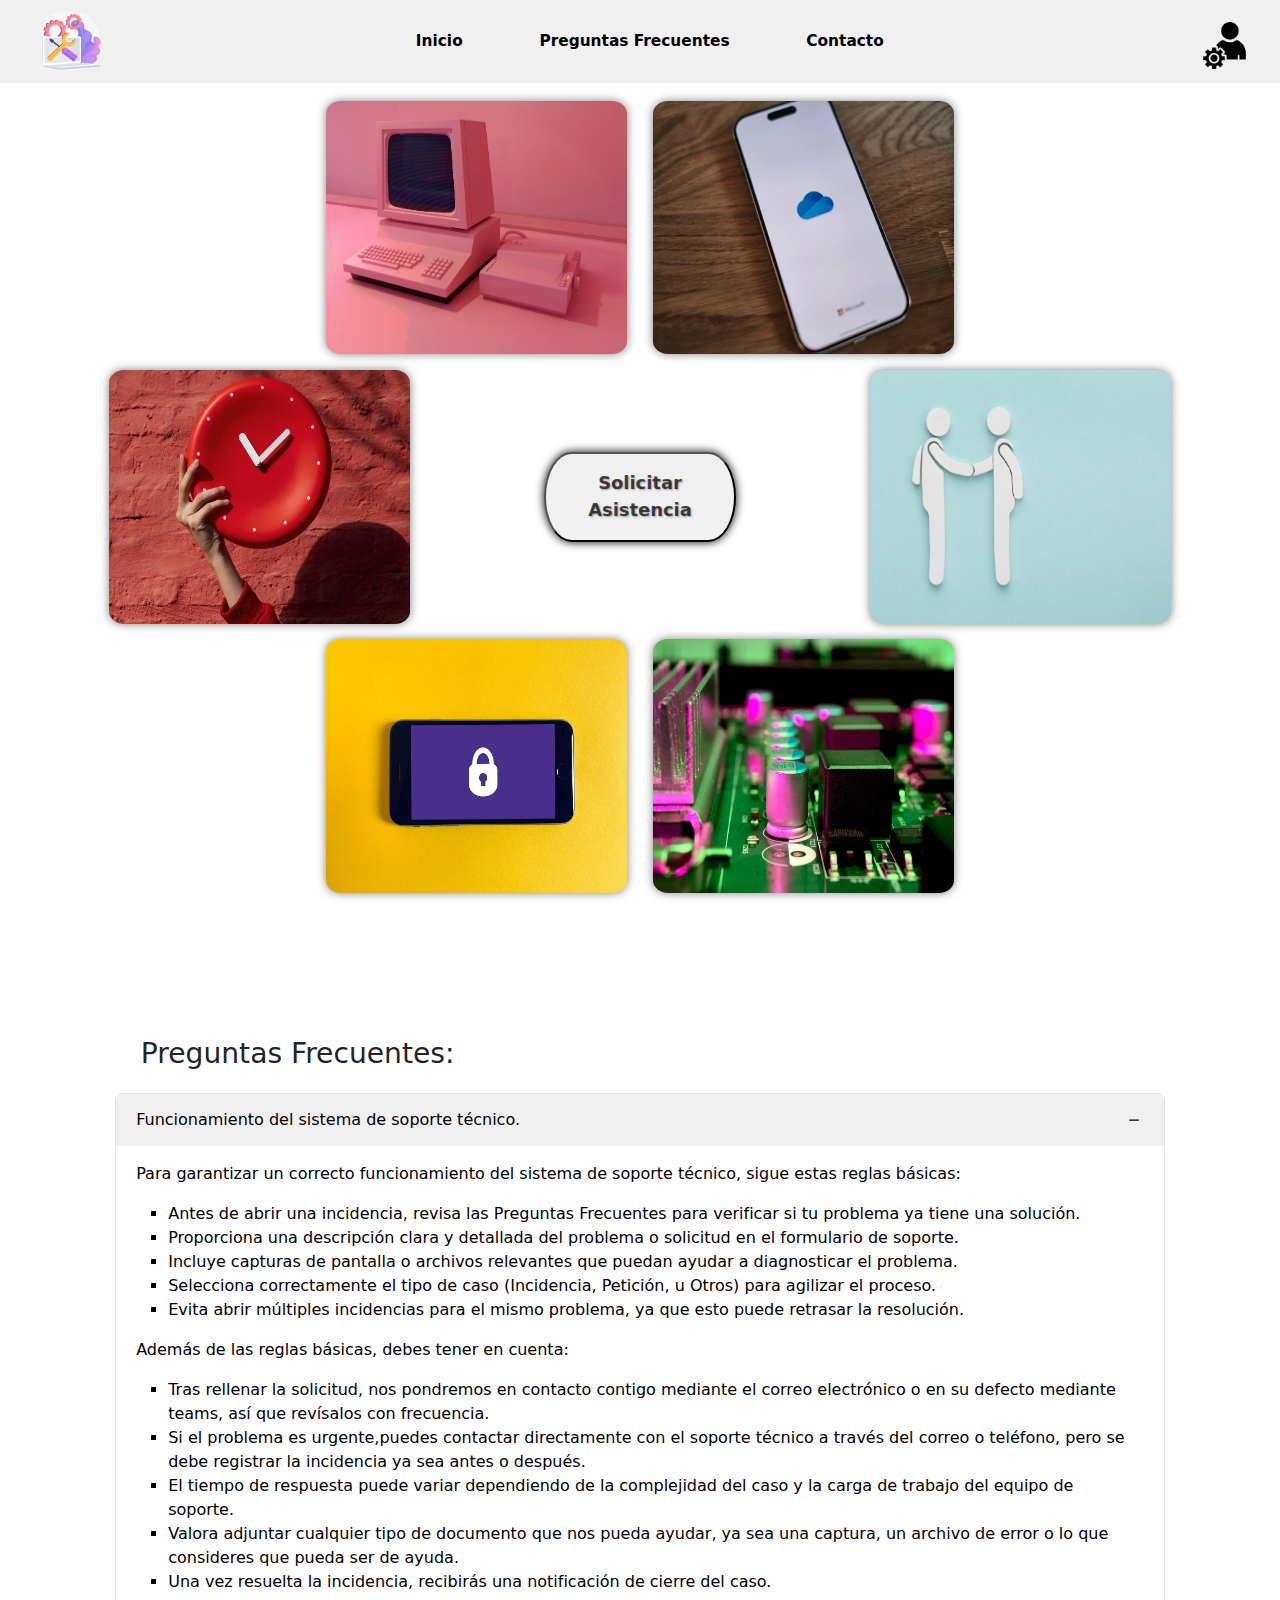
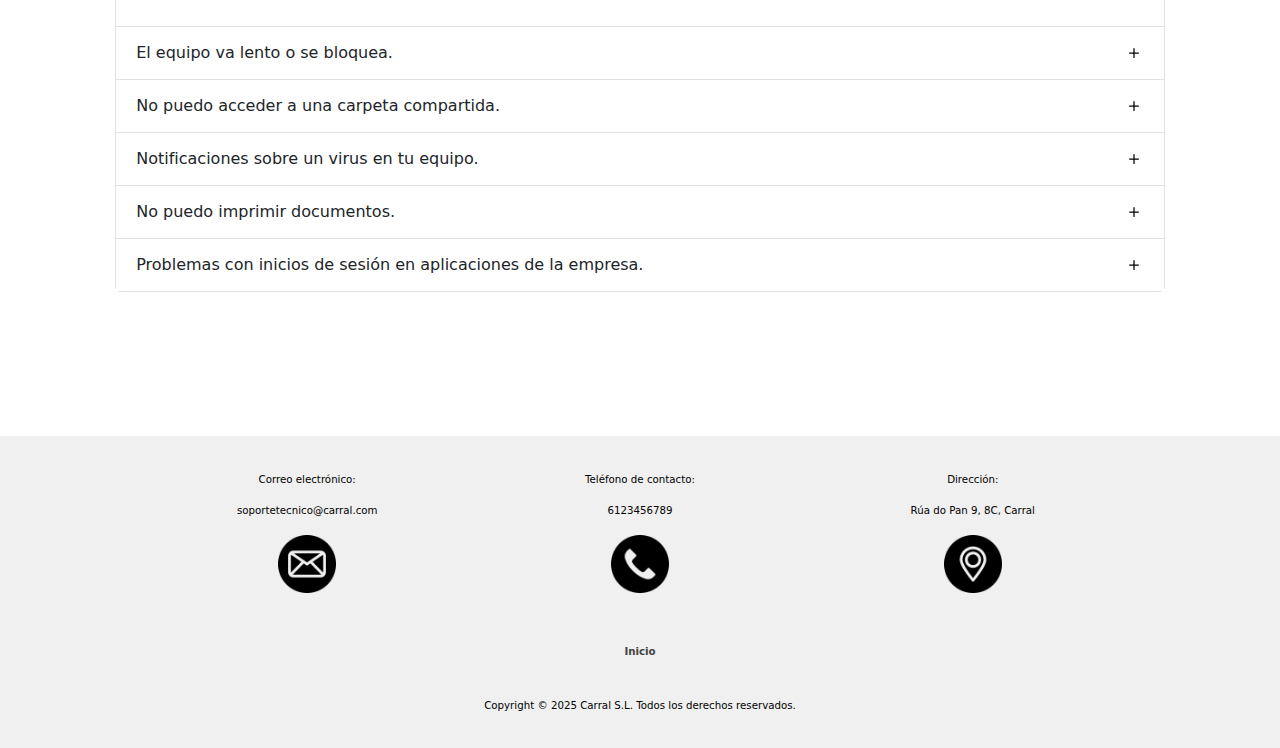
<file: soporte/index.html>
<!DOCTYPE html>
<html lang="es">
    <head>
        <meta charset="UTF-8">
        <meta name="viewport" content="width=device-width, initial-scale=1">
        <link rel="stylesheet" href="estilo.css">
        <link href="https://cdn.jsdelivr.net/npm/bootstrap@5.3.0/dist/css/bootstrap.min.css" rel="stylesheet">
        <script src="https://cdn.jsdelivr.net/npm/@popperjs/core@2.11.6/dist/umd/popper.min.js"></script>
        <script src="https://cdn.jsdelivr.net/npm/bootstrap@5.3.3/dist/js/bootstrap.bundle.min.js" integrity="sha384-YvpcrYf0tY3lHB60NNkmXc5s9fDVZLESaAA55NDzOxhy9GkcIdslK1eN7N6jIeHz" crossorigin="anonymous"></script>
        <link rel="icon" type="img/png" href="imgr/apoyo2.webp">
        <title>Soporte Técnico</title>
    </head>
    <body>
        <header>
                <a href="#top" ><img src="imgr/cruzTech2.webp" alt="Logo web home" id="logo"></a>
                <nav>
                    <a href="#top" id="head1">Inicio</a>
                    <a href="#top" ><img src="imgr/casa.webp" alt="Icono casa" id="head11"></a>
                    <a href="#preguntas" id="head2">Preguntas Frecuentes</a>
                    <a href="#preguntas"><img src="imgr/informacion.webp" alt="Icono pregunta"  id="head22"></a>
                    <a href="#contacto" id="head3">Contacto</a>
                    <a href="#contacto"><img src="imgr/ubicacion.webp" alt="Icono contacto"  id="head33"></a>
                </nav>
                <a href="login.php"><img src="imgr/ajustes.webp" alt="Logo web home" id="login"></a>
        </header>
        <main>
            <img src="imgr/rosa.webp" alt="Collage main" id="main1">
            <img src="imgr/rojo2.webp" alt="Collage main" id="main2">
            <img src="imgr/amarillo2.webp" alt="Collage main" id="main3">
            <button 
                type="button" id="btn1" onclick="location.href='form.php'" 
                data-bs-toggle="tooltip" data-bs-placement="bottom" 
                data-bs-title="*Revise Preguntas Frecuentes antes de abrir una incidencia.">
                Solicitar Asistencia
            </button>
            <img src="imgr/marron2.webp" alt="Collage main" id="main4">
            <img src="imgr/azulClaro2.webp" alt="Collage main" id="main5">
            <img src="imgr/verde2.webp" alt="Collage main" id="main6">
        </main>
        <h1 id="preguntas">Preguntas Frecuentes:</h1>
        <div class="accordion custom-accordion" id="accordionExample">    
            <div class="accordion-item">
                <h2 class="accordion-header">
                    <button class="accordion-button" type="button" data-bs-toggle="collapse" data-bs-target="#collapseOne" aria-expanded="true" aria-controls="collapseOne">
                    Funcionamiento del sistema de soporte técnico.
                    </button>
                </h2>
                <div id="collapseOne" class="accordion-collapse collapse show" data-bs-parent="#accordionExample">
                    <div class="accordion-body">
                        <p>Para garantizar un correcto funcionamiento del sistema de soporte técnico, sigue estas reglas básicas:</p>
                        <ul type="square">
                            <li>Antes de abrir una incidencia, revisa las Preguntas Frecuentes para verificar si tu problema ya tiene una solución.</li>
                            <li>Proporciona una descripción clara y detallada del problema o solicitud en el formulario de soporte.</li>
                            <li>Incluye capturas de pantalla o archivos relevantes que puedan ayudar a diagnosticar el problema.</li>
                            <li>Selecciona correctamente el tipo de caso (Incidencia, Petición, u Otros) para agilizar el proceso.</li>
                            <li>Evita abrir múltiples incidencias para el mismo problema, ya que esto puede retrasar la resolución.</li>
                        </ul>
                        <p>Además de las reglas básicas, debes tener en cuenta:</p>
                        <ul type="square">
                            <li>Tras rellenar la solicitud, nos pondremos en contacto contigo mediante el correo electrónico o en su defecto mediante teams, así que revísalos con frecuencia.</li>
                            <li>Si el problema es urgente,puedes contactar directamente con el soporte técnico a través del correo o teléfono, pero se debe registrar la incidencia ya sea antes o después.</li>
                            <li>El tiempo de respuesta puede variar dependiendo de la complejidad del caso y la carga de trabajo del equipo de soporte.</li>
                            <li>Valora adjuntar cualquier tipo de documento que nos pueda ayudar, ya sea una captura, un archivo de error o lo que consideres que pueda ser de ayuda.</li>
                            <li>Una vez resuelta la incidencia, recibirás una notificación de cierre del caso.</li>
                        </ul>
                    </div>
                </div>
            </div>
            <div class="accordion-item">
                <h2 class="accordion-header">
                    <button class="accordion-button collapsed" type="button" data-bs-toggle="collapse" data-bs-target="#collapseTwo" aria-expanded="false" aria-controls="collapseTwo">
                    El equipo va lento o se bloquea.
                    </button>
                </h2>
                <div id="collapseTwo" class="accordion-collapse collapse" data-bs-parent="#accordionExample">
                    <div class="accordion-body">
                        <p>En este caso, verifica lo siguiente:</p>
                        <ul type="square">
                            <li>Verifica que no haya aplicaciones abiertas que no estés utilizando.</li>
                            <li>Asegúrate de que el equipo no esté ejecutando actualizaciones en segundo plano.</li>
                            <li>Revisa el Administrador de tareas para identificar procesos que consuman muchos recursos y ciérralos si no son necesarios.</li>
                            <li>Reinicia el equipo para liberar memoria y recursos.</li>
                            <li>Si el problema persiste, contacta con soporte técnico.</li>
                        </ul>
                    </div>
                </div>
            </div>
            <div class="accordion-item">
                <h2 class="accordion-header">
                    <button class="accordion-button collapsed" type="button" data-bs-toggle="collapse" data-bs-target="#collapseThree" aria-expanded="false" aria-controls="collapseThree">
                    No puedo acceder a una carpeta compartida.
                    </button>
                </h2>
                <div id="collapseThree" class="accordion-collapse collapse" data-bs-parent="#accordionExample">
                    <div class="accordion-body">
                        <p>Si no puedes acceder a una carpeta compartida:</p>
                        <ul type="square">
                            <li>Verifica que estás conectado a la red de la empresa (por cable o VPN).</li>  
                            <li>Asegúrate de que tienes los permisos necesarios para acceder a la carpeta.</li>  
                            <li>Comprueba que la carpeta compartida esté disponible en el servidor.</li>
                            <li>Intenta acceder a la carpeta desde otro equipo para descartar problemas locales.</li>
                            <li>Si el problema persiste, contacta con soporte técnico.</li>
                        </ul>
                    </div>
                </div>
            </div>
            <div class="accordion-item">
                <h2 class="accordion-header">
                    <button class="accordion-button collapsed" type="button" data-bs-toggle="collapse" data-bs-target="#collapseFour" aria-expanded="false" aria-controls="collapseFour">
                    Notificaciones sobre un virus en tu equipo.
                    </button>
                </h2>
                <div id="collapseFour" class="accordion-collapse collapse" data-bs-parent="#accordionExample">
                    <div class="accordion-body">
                        <p>Si mientras navegas recibes notificaciones sobre un virus:</p>
                        <ul type="square">
                            <li>Revisa si has aceptado algún permiso para enviar notificaciones de alguna página web. Si es ese el caso:
                                <ol>
                                    <li>Haz clic en el candado que aparece a la izquierda de la barra de direcciones.</li>
                                    <li>Haz clic en "Configuración del sitio".</li>
                                    <li>En "Notificaciones", selecciona "Bloquear".</li>
                                </ol></li>  
                            <li>Realiza un escaneo completo con el antivirus instalado en tu equipo.</li>  
                            <li>Actualiza tu antivirus para asegurarte de que tiene las últimas definiciones de virus y repite el escaneo.</li>
                            <li>Si el problema persiste, contacta con soporte técnico.</li>
                        </ul>
                    </div>
                </div>
            </div>
            <div class="accordion-item">
                <h2 class="accordion-header">
                    <button class="accordion-button collapsed" type="button" data-bs-toggle="collapse" data-bs-target="#collapseFive" aria-expanded="false" aria-controls="collapseFive">
                    No puedo imprimir documentos.
                    </button>
                </h2>
                <div id="collapseFive" class="accordion-collapse collapse" data-bs-parent="#accordionExample">
                    <div class="accordion-body">
                        <p>Si no puedes imprimir documentos:</p>
                        <ul type="square">
                            <li>Verifica que la impresora esté encendida y conectada correctamente.</li>
                            <li>Asegúrate de que la impresora esté seleccionada como predeterminada en tu equipo.</li>
                            <li>Comprueba que no haya atascos de papel en la impresora.</li>
                            <li>Reinstala los controladores de la impresora si es necesario. Para ello revisa el modelo de impresora y busca el controlador en la web del fabricante.</li>
                            <li>Si el problema persiste, contacta con soporte técnico.</li>
                        </ul>
                    </div>
                </div>
            </div>
            <div class="accordion-item">
                <h2 class="accordion-header">
                    <button class="accordion-button collapsed" type="button" data-bs-toggle="collapse" data-bs-target="#collapseSix" aria-expanded="false" aria-controls="collapseSix">
                    Problemas con inicios de sesión en aplicaciones de la empresa.
                    </button>
                </h2>
                <div id="collapseSix" class="accordion-collapse collapse" data-bs-parent="#accordionExample">
                    <div class="accordion-body">
                        <p>En caso de que las aplicaciones de empresa causen problemas:</p>
                        <ul type="square">
                            <li>Verifica que hayas iniciado sesión correctamente y que estés conectado a la VPN.</li>
                            <li>Reinicia el proceso. Para ello sigue estos pasos:
                                <ol>
                                    <li>Clic derecho en la barra de tareas</li>
                                    <li>Administrador de tareas</li>
                                    <li>Clic derecho en el servicio que se quiera reiniciar</li>
                                    <li>Finalizar tarea.</li>
                                </ol></li>
                            <li>Reinicia el equipo. A menudo se desconfiguran aplicaciones tras un mal encendido o si llevan un gran tiempo activas.</li>
                            <li>Si el problema persiste, contacta con soporte técnico.</li>
                        </ul>
                    </div>
                </div>
            </div>
        </div>
        <footer id="contacto">
            <div id="foot1">
                <p>Correo electrónico:</p>
                <p><a href="mailto:soporte@ejemplo.com" target="_blank">soportetecnico@carral.com</a></p>
                <img src="imgr/correo.webp" alt="Correo">
            </div>
            <div id="foot2">
                <p>Teléfono de contacto:</p> 
                <p>6123456789</p>
                <img src="imgr/llamada-telefonica.webp" alt="Teléfono">
            </div>
            <div id="foot3">
                <p>Dirección:</p> 
                <p>Rúa do Pan 9, 8C, Carral</p>
                <img src="imgr/ubi.webp" alt="Ubicación">
            </div>
            <div id="foot4"> 
                <a href="#top">Inicio</a>
            </div>
                <p id="fin">Copyright © 2025 Carral S.L. Todos los derechos reservados.</p>
        </footer>
        <script>
            const tooltipTriggerList = document.querySelectorAll('[data-bs-toggle="tooltip"]');
            const tooltipList = [...tooltipTriggerList].map(tooltipTriggerEl => new bootstrap.Tooltip(tooltipTriggerEl));
        </script>
    </body>
</html>
</file>
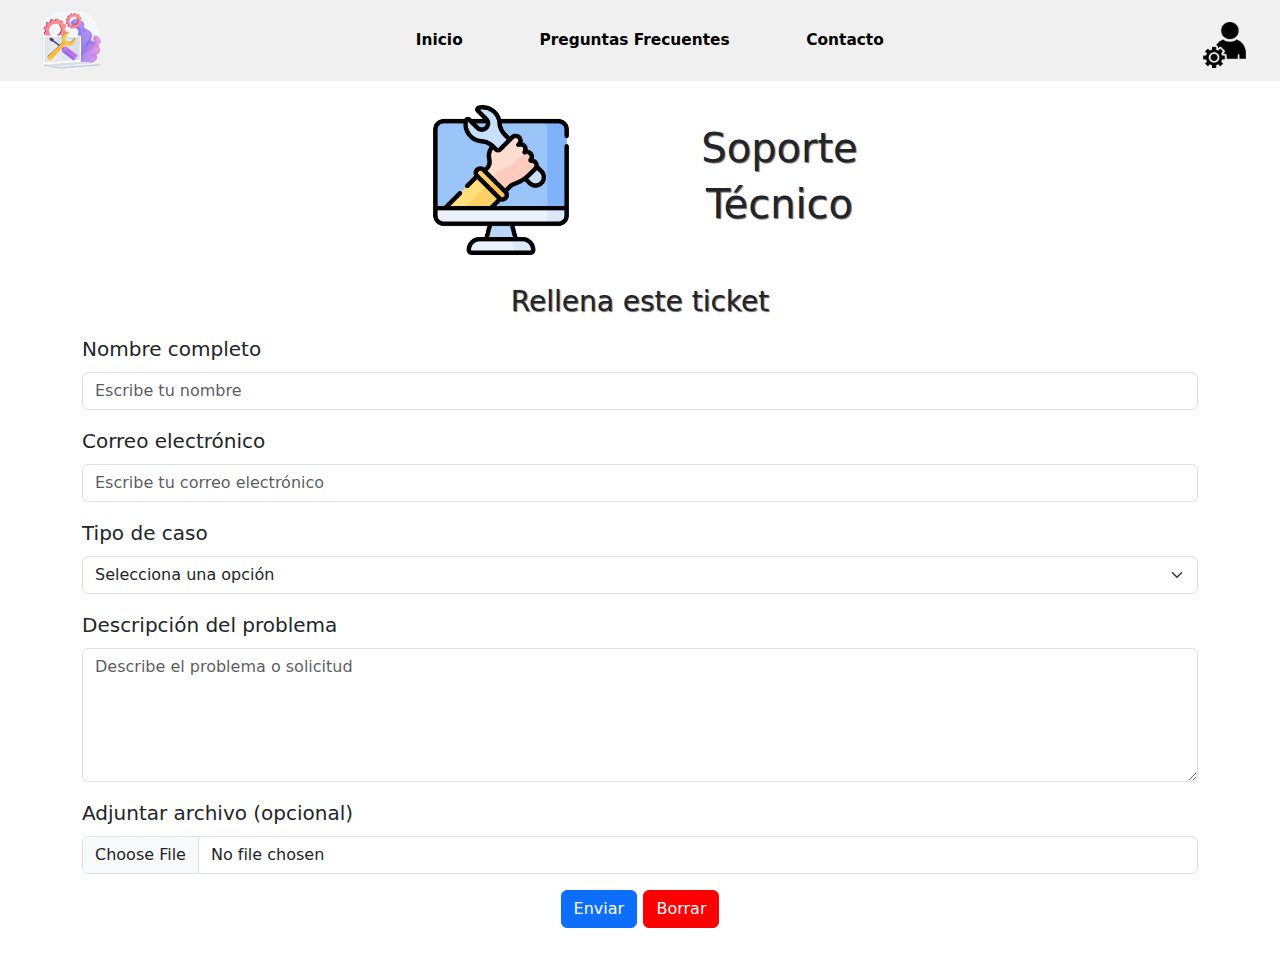
<file: soporte/form.html>
<!DOCTYPE html>
<html lang="es" >
    <head>
        <meta charset="UTF-8">
        <meta name="viewport" content="width=device-width, initial-scale=1">
        <link rel="stylesheet" href="estiloForm.css">
        <link href="https://cdn.jsdelivr.net/npm/bootstrap@5.3.0/dist/css/bootstrap.min.css" rel="stylesheet">
        <script src="https://cdn.jsdelivr.net/npm/@popperjs/core@2.11.6/dist/umd/popper.min.js"></script>
        <script src="https://cdn.jsdelivr.net/npm/bootstrap@5.3.3/dist/js/bootstrap.bundle.min.js" integrity="sha384-YvpcrYf0tY3lHB60NNkmXc5s9fDVZLESaAA55NDzOxhy9GkcIdslK1eN7N6jIeHz" crossorigin="anonymous"></script>
        <link rel="icon" type="img/png" href="img/apoyo2.png">
        <title>Formulario Soporte Técnico</title>
    </head>
    <body>
        <header>
            <a href="index.html" ><img src="img/cruzTech2.png" alt="Logo web home" id="logo"></a>
            <nav>
                <a href="index.html" target="_blank" id="head1">Inicio</a>
                <a href="index.html" target="_blank"><img src="img/casa.png" alt="Icono casa" id="head11"></a>
                <a href="index.html#preguntas" target="_blank" id="head2">Preguntas Frecuentes</a>
                <a href="index.html#preguntas" target="_blank"><img src="img/informacion.png" alt="Icono pregunta"  id="head22"></a>
                <a href="#contacto" id="head3">Contacto</a>
                <a href="#contacto"><img src="img/ubicacion.png" alt="Icono contacto"  id="head33"></a>
            </nav>
            <a href="login.html"><img src="img/ajustes.png" alt="Logo web home" id="login"></a>
        </header>
        <div class="container mt-4">
            <div id="main" class="text-center mb-1">
                <img src="img/SopTec.png" alt="Logo CruzTech" id="logoForm">
                <h1 id="h11">Soporte</h1>
                <h1 id="h12">Técnico</h1>
                <h2 id="h21">Rellena este ticket</h2>
            </div>
            <form action="procesar_formulario.php" method="POST" class="fs-5">
                <div class="mb-3">
                    <label for="nombre" class="form-label">Nombre completo</label>
                    <input type="text" class="form-control" id="nombre" name="nombre" placeholder="Escribe tu nombre" required>
                </div>
                <div class="mb-3">
                    <label for="correo" class="form-label">Correo electrónico</label>
                    <input type="email" class="form-control" id="correo" name="correo" placeholder="Escribe tu correo electrónico" required>
                </div>
                <div class="mb-3">
                    <label for="tipoCaso" class="form-label">Tipo de caso</label>
                    <select class="form-select" id="tipoCaso" name="tipoCaso" required>
                        <option value="" disabled selected>Selecciona una opción</option>
                        <option value="incidencia">Incidencia</option>
                        <option value="peticion">Petición</option>
                        <option value="otros">Otros</option>
                    </select>
                </div>
                <div class="mb-3">
                    <label for="descripcion" class="form-label">Descripción del problema</label>
                    <textarea class="form-control" id="descripcion" name="descripcion" rows="5" placeholder="Describe el problema o solicitud" required></textarea>
                </div>
                <div class="mb-3">
                    <label for="archivo" class="form-label">Adjuntar archivo (opcional)</label>
                    <input type="file" class="form-control" id="archivo" name="archivo">
                </div>
                <div class="text-center mb-4">
                    <button type="submit" class="btn btn-primary">Enviar</button>
                    <button type="reset" class="btn">Borrar</button>
                </div>
            </form>
        </div>   
    </body>
</html>
</file>
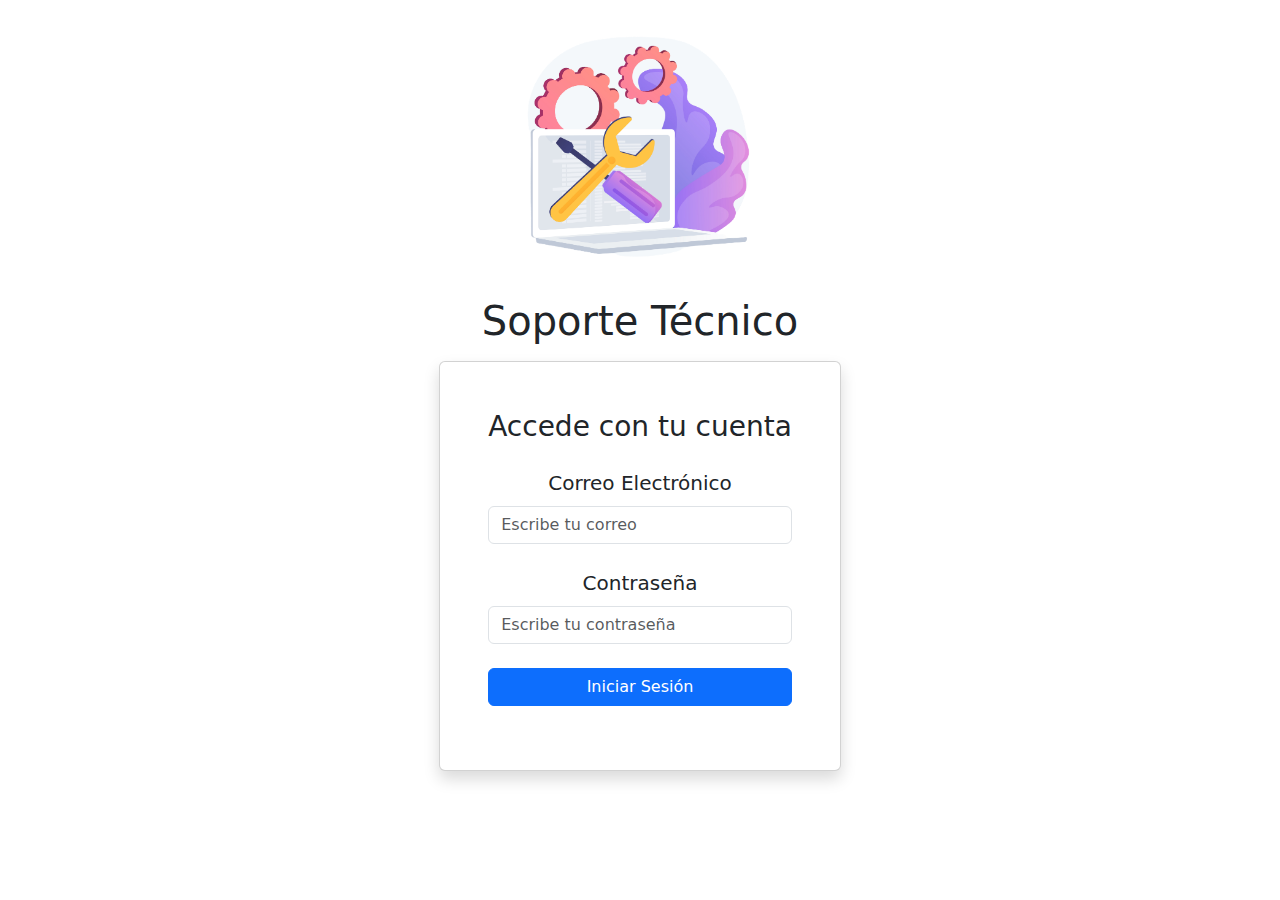
<file: soporte/login.html>
<html lang="es">
    <head>
        <meta charset="UTF-8">
        <meta name="viewport" content="width=device-width, initial-scale=1">
        <link rel="stylesheet" href="estiloLogin.css">
        <link href="https://cdn.jsdelivr.net/npm/bootstrap@5.3.0/dist/css/bootstrap.min.css" rel="stylesheet">
        <script src="https://cdn.jsdelivr.net/npm/@popperjs/core@2.11.6/dist/umd/popper.min.js"></script>
        <script src="https://cdn.jsdelivr.net/npm/bootstrap@5.3.3/dist/js/bootstrap.bundle.min.js" integrity="sha384-YvpcrYf0tY3lHB60NNkmXc5s9fDVZLESaAA55NDzOxhy9GkcIdslK1eN7N6jIeHz" crossorigin="anonymous"></script>
        <link rel="icon" type="img/png" href="img/apoyo2.png">
        <title>Inicio de sesión</title>
    </head>
    <body>
        <main class="container d-flex flex-column justify-content-center align-items-center" style="max-height: 95vh;">
            <div class="text-center">
                <a href="index.html"><img src="img/cruzTech2.png" alt="Icono soporte" id="img1" style="max-width: 33vh; max-height: 45vw;"></a>
                <h1 class="text-center mb-3 fs-1">Soporte Técnico</h1>
            </div>
            <div class="card p-5 shadow text-center">
                <h2 class="text-center mb-4 fs-3">Accede con tu cuenta</h2>
                <form action="procesar_login.php" method="POST">    
                    <div class="mb-4">
                        <label for="correo" class="form-label fs-5">Correo Electrónico</label>
                        <input type="email" class="form-control" id="correo" name="correo" placeholder="Escribe tu correo" required>
                    </div>
                    <div class="mb-4">
                        <label for="password" class="form-label fs-5">Contraseña</label>
                        <input type="password" class="form-control" id="password" name="password" placeholder="Escribe tu contraseña" required>
                    </div>
                    <div class="text-center">
                        <button type="submit" class="btn btn-primary w-100">Iniciar Sesión</button>
                    </div>
                </form>
            </div>
        </main>
    </body>
</html>
</file>
<file: soporte/estilo.css>
*{
    -webkit-box-sizing: border-box;
    -moz-box-sizing: border-box;
    box-sizing: border-box;
    background-color: white;
}
/* RESETEO DE PROPIEDADES */
body,h1,h2,h3,h4,h5,h6,p{
    margin: 0px;
}

header{
    width:100%;
    padding:0vh 2vw 0 2vw;
    position: sticky;
    top: 0px;
    background-color: rgb(240, 240, 240);
    justify-content: space-between;
    align-items: center;
    display: flex;
    z-index: 1000;
}

nav{
    display: flex;
    background-color: rgb(240, 240, 240);
}

#head2{
    margin: 0 4vw 0 4vw;
}

#logo{
    object-fit: cover;
    height: 8.8vh;
    background-color: rgb(240, 240, 240);
}

#login{
    height: 5.2vh;
    object-fit: cover; 
    background-color: rgb(240, 240, 240);
    margin-top: 1vh;    
}

#head1:hover,#head2:hover, #head3:hover, #btn1:hover{
    text-shadow: 1px 1px 1px rgba(0, 0, 0, 0.700);
}

#head11, #head22, #head33{
    display: none;
}

header a{
    font-size: 1.2vw;
    font-weight: bold;
    color: black;
    text-decoration: none;
    background-color: rgb(240, 240, 240);
    padding: 0.2vh 0.5vw 0.2vh 0.5vw;
}

main{
    display: grid;
    grid-template-columns: repeat(12,1fr);
    grid-template-rows: repeat(3,1fr);
    justify-content: center;
    align-items: center;
    justify-items: center;
    grid-row-gap: 2%;
    grid-column-gap: 2%;
    padding: 2vh 0 0 0;
    height: 90vh;
}

main img{
    border-radius: 5%;
    box-shadow: 0px 0px 10px rgba(0, 0, 0, 0.5);
    max-width: 100%;
    height: 100%;
    z-index: 2;
}

@keyframes slideLeft {
    0% {
        transform: translateX(10vw); 
        opacity: 0; 
    }
    100% {
        transform: translateX(0); 
        opacity: 1; 
    }
}
@keyframes slideRight {
    0% {
        transform: translateX(-10vw);
        opacity: 0; 
    }
    100% {
        transform: translateX(0); 
        opacity: 1; 
    }
}

#main1, #main3{
    animation: slideRight 1.4s ease-in-out forwards;
}

#main4, #main6{
    animation: slideLeft 1.4s ease-in-out forwards;
}

#main2{
    animation: slideRight 1.75s ease-in-out forwards;
} 
#main5{
    animation: slideLeft 1.75s ease-in-out forwards;
}

#main1, #main2, #main3, #main4, #main5, #main6, #logo {
    overflow: hidden; 
}

#main1{
    grid-column: 4 / 7;
    grid-row: 1;
}

#main4{
    grid-column: 7 / 10;
    grid-row: 1;
}

#main2{
    grid-column: 2 / 5;
    grid-row: 2;
}

#main5{
    grid-column: 9 / 12;
    grid-row: 2;
}

#main3{
    grid-column: 4 / 7;
    grid-row: 3;
}

#main6{
    grid-column: 7 / 10;
    grid-row: 3;
}

#btn1{
    grid-column: 6 / 8;
    grid-row: 2;
    text-align: center;
    background-color: rgb(240, 240, 240);
    width: 15vw;
    height: 10vh;
    font-size: 1.4vw;
    font-weight: bold;
    color: rgba(0, 0, 0, 0.700);
    text-shadow: 1px 1px 2px rgba(0, 0, 0, 0.350);
    border-radius: 23% / 80%;
    box-shadow: 0px 0px 10px black;
}

.tooltip{
    margin-top: 0.7vh !important;
    opacity: 0.5 !important;
}

.accordion.custom-accordion {

    margin: 0 9vw 0 9vw;
    --bs-accordion-btn-bg: #ffffff;
    --bs-accordion-active-bg: rgb(240, 240, 240);
    --bs-accordion-active-color: #000000;
    --bs-accordion-bg: rgb(240, 240, 240);
    --bs-accordion-color: #000000;
    --bs-accordion-btn-focus-box-shadow: none;
    --bs-accordion-btn-focus-border-color: unset;
}

.accordion.custom-accordion .accordion-button:not(.collapsed) {
    box-shadow: none;
}

.accordion.custom-accordion .accordion-button::after {
    background-image: url("data:image/svg+xml,%3Csvg xmlns='http://www.w3.org/2000/svg' width='16' height='16' fill='currentColor' class='bi bi-plus' viewBox='0 0 16 16'%3E%3Cpath d='M8 4a.5.5 0 0 1 .5.5v3h3a.5.5 0 0 1 0 1h-3v3a.5.5 0 0 1-1 0v-3h-3a.5.5 0 0 1 0-1h3v-3A.5.5 0 0 1 8 4z'/%3E%3C/svg%3E");
    transition: all 0.5s;
}
.accordion.custom-accordion .accordion-button:not(.collapsed)::after {
    background-image: url("data:image/svg+xml,%3Csvg xmlns='http://www.w3.org/2000/svg' width='16' height='16' fill='currentColor' class='bi bi-dash' viewBox='0 0 16 16'%3E%3Cpath d='M4 8a.5.5 0 0 1 .5-.5h7a.5.5 0 0 1 0 1h-7A.5.5 0 0 1 4 8z'/%3E%3C/svg%3E");
}


#preguntas{
    margin: 16vh 0 2.5vh 9vw;
    padding: 0 2vw 0 2vw;
    font-size: 2.2vw;
}


#contacto *{
    background-color: rgb(240, 240, 240);
}

#contacto {
    margin: 16vh 0 0 0;
    padding: 4vh 11vw 2vh 11vw;
    background-color: rgb(240, 240, 240);
    display: grid;
    grid-template-columns: repeat(3, 1fr);
    justify-content: space-between;
    align-items: center;
    text-align: center;
}

#contacto div{
    display: block;
    justify-items: center;
}

#contacto img{
    display: block;
    margin: 0 auto;
    width: auto;
    height: 6.5vh;
    object-fit: cover;
    background-color: rgb(240, 240, 240);
}

#contacto p, #contacto a{
    font-size: 0.8vw;
    color: black;
    text-decoration: none;
    text-align: center;
}

#foot1{
    grid-column: 1;
    grid-row: 1;
}

#foot2{
    grid-column: 2;
    grid-row: 1;
}

#foot3{
    grid-column: 3;
    grid-row: 1;
}

#foot4{
    grid-column: 2;
    grid-row: 2;
    text-align: center;
    margin: 5vh 0 4vh 0;
}

#foot4 a{    
    font-size: 0.8vw;
    font-weight: bold;
    color: rgb(68, 68, 68);
}

#footer4 a:hover{
    text-shadow: 1px 1px 1px rgba(0, 0, 0, 0.300);
}

#fin{
    grid-column: 2;
    grid-row: 3;
    color: rgba(0, 0, 0, 0.750);
    text-align: center;
}



/*MOVIL*//*MOVIL*//*MOVIL*//*MOVIL*//*MOVIL*//*MOVIL*//*MOVIL*/

@media (max-width: 767px) {

    header a {
        padding: 0.5vh 0.3vw 0.5vh 0.3vw;
    }
    
    #head1, #head2, #head3 {
        display:none
    }

    #head11, #head22, #head33{
        height: 4.5vh;
        object-fit: cover; 
        background-color: rgb(240, 240, 240);
        display: block;
    }

    #head22{
        margin: 0 9vw 0 9vw;
    }

    #logo {
        height: 6vh; 
        justify-self: right;
    }

    #login {
        height: 4.5vh; 
        justify-self: right;
    }

    main {
        grid-row-gap: 9%; 
        padding: 2.5vh 2vw 2.5vh 2vw; 
        height: auto; 
    }

    main img {
        object-fit: contain; 
        width: 100%; 
        height: auto; 
    }

    #main1{
        grid-column: 3 / 7;
    }

    #main4{
        grid-column: 7 / 11;
    }

    #main2{
        grid-column: 1 / 5;
    }

    #main5{
        grid-column: 9 / 13;
    }

    #main3{
        grid-column: 3 / 7;
    }

    #main6{
        grid-column: 7 / 11;
    }

    #btn1 {
        width:80%; 
        height: 80%; 
        font-size: 3.8vw; 
        justify-self: center;
        border-radius: 35% / 80%;
        grid-column: 5 / 9;
    }

    #preguntas{
        font-size: 5vw;
    }


    #contacto p{
        font-size: 3.5vw;
        color: black;
    }
    
    #contacto [href="mailto:soporte@ejemplo.com"],#contacto span{
        font-size: 4.4vw;
        color: black;
        text-decoration: none;
    }

    footer{
        display: grid;
        grid-column: repeat(1, 1fr);
        grid-row: repeat(5, 1fr);
        justify-content: center;
        align-items: center;
        justify-items: center;
        gap: 2vh;
    }

    #foot1{
        grid-column: 1;
        grid-row: 1;
    }
    
    #foot2{
        grid-column: 1;
        grid-row: 2;
    }
    
    #foot3{
        grid-column: 1;
        grid-row: 3;
    }
    
    #foot4{
        grid-column: 1;
        grid-row: 4;
        text-align: center;
        margin: 3vh 0 3vh 0;
    }

    #foot4 a{
        font-size: 3.5vw;
        font-weight: bold;
        color: rgb(68, 68, 68);
    }

    #fin{
        font-size: 2.5vw;
        grid-column: 1;
        grid-row: 5;
    }

}



/*IPAD*//*IPAD*//*IPAD*//*IPAD*//*IPAD*//*IPAD*//*IPAD*//*IPAD*//*IPAD*/

@media (max-width: 1024px) and (min-width: 768px) {


    header a {
        font-size: 2.8vw;
        padding: 0.25vh 0.5vw 0.25vh 0.5vw;
    }

    #logo {
        height: 7vh; 
    }

    #login {
        height: 4.7vh; 
    }

    #head1, #head2, #head3 {
        display: block;
        text-align: center;
    }

    main {
        grid-template-columns: repeat(6, 1fr); 
        grid-template-rows: auto;
        grid-row-gap: 3%; 
        padding: 2%; 
        height: auto; /
    }

    main img {
        object-fit: contain;
        width: 100%;
        height: auto; 
    }

    #main1{
        grid-column: 2 / 4;
        grid-row: 1;
    }
    
    #main4{
        grid-column: 4 / 6;
        grid-row: 1;
    }
    
    #main2{
        grid-column: 1 / 3;
        grid-row: 2;
    }
    
    #main5{
        grid-column: 5 / 7;
        grid-row: 2;
    }
    
    #main3{
        grid-column: 2 / 4;
        grid-row: 3;
    }
    
    #main6{
        grid-column: 4 / 6;
        grid-row: 3;
    }


    #btn1 {
        grid-column: 3 / 5; 
        justify-self: center; 
        width: 65%; 
        min-height: 45%;
        height: auto; 
        font-size: 3.1vw; 
        padding: 2%;
        border-radius: 27% / 80%;
    }

    #preguntas{
        font-size: 3.6vw;
    }

    #contacto p, #contacto a{
        font-size: 2.2vw;
        color: black;
    }
}
</file>
<file: soporte/estiloForm.css>
*{
    -webkit-box-sizing: border-box;
    -moz-box-sizing: border-box;
    box-sizing: border-box;
    background-color: white;
}
/* RESETEO DE PROPIEDADES */
body,h1,h2,h3,h4,h5,h6,p{
    margin: 0px;
}

header{
    width:100%;
    padding:0vh 2vw 0 2vw;
    position: sticky;
    top: 0px;
    background-color: rgb(240, 240, 240);
    justify-content: space-between;
    align-items: center;
    display: flex;
    z-index: 1000;
}

nav{
    display: flex;
    background-color: rgb(240, 240, 240);
}

#head2{
    margin: 0 4vw 0 4vw;
}

#logo{
    object-fit: cover;
    height: 8.8vh;
    background-color: rgb(240, 240, 240);
}

#login{
    height: 5.2vh;
    object-fit: cover; 
    background-color: rgb(240, 240, 240);
    margin-top: 1vh;
}

#head1:hover,#head2:hover, #head3:hover, #btn1:hover{
    text-shadow: 1px 1px 1px rgba(0, 0, 0, 0.700);
}

#head11, #head22, #head33{
    display: none;
}

header a{
    font-size: 1.2vw;
    font-weight: bold;
    color: black;
    text-decoration: none;
    background-color: rgb(240, 240, 240);
    padding: 0.1vh 0.5vw 0.1vh 0.5vw;
}

#main{
    display: grid;
    grid-template-columns: repeat(4, 1fr);
    grid-template-rows: repeat(3, 1fr);
    align-items: center;
    justify-items: center;
    text-shadow: 1px 1px 1px rgba(0, 0, 0, 0.600);
    max-height: 25vh;
    max-width: 100%;
}

#h11{
    grid-column: 3;
    grid-row: 1;
    align-self: last baseline;
    animation: slideLeft 1.1s ease-in-out;
}

#h12{
    grid-column: 3;
    grid-row: 2;
    align-self: baseline;
    animation: slideLeft2 1.2s ease-in-out;
}

#h21{
    margin-top: 3vh;
    grid-column: 2/4;
    grid-row: 3;
    font-size: 1.75em;
    animation: slideLeft3 1.4s ease-in-out;
}

#main img{
    grid-column: 2;
    grid-row: 1/3;
    max-width: 100%;
    height: 100%;
    animation: slideLeft 1s ease-in-out;
}

@keyframes slideLeft {
    0% {
        transform: translateX(10vw); 
        opacity: 0; 
    }
    100% {
        transform: translateX(0); 
        opacity: 1; 
    }
}
@keyframes slideLeft2 {
    0% {
        transform: translateX(14vw); 
        opacity: 0; 
    }
    100% {
        transform: translateX(0); 
        opacity: 1; 
    }
}
@keyframes slideLeft3 {
    0% {
        transform: translateX(20vw);
        opacity: 0; 
    }
    100% {
        transform: translateY(0); 
        opacity: 1; 
    }
}


button[type="reset"]{
    background-color: red;
    border: 1px solid red;
    color: white;
}

button[type="reset"]:hover{
    background-color: rgb(220, 10, 10);
    border: 1px solid rgb(220, 10, 10);
    color: white;
}

form{
    padding-bottom: 2vh;
}


@media (max-width: 767px) {
    
    header a {
        padding: 0.5vh 0.3vw 0.5vh 0.3vw;
    }

    #head1, #head2, #head3 {
        display:none
    }

    #head11, #head22, #head33{
        height: 4.5vh;
        object-fit: cover; 
        background-color: rgb(240, 240, 240);
        display: block;
    }

    #head22{
        margin: 0 9vw 0 9vw;
    }

    #logo {
        height: 6vh; 
        justify-self: right;
    }

    #login {
        height: 4.5vh; 
        justify-self: right;
    }

    #main {
        grid-template-columns: auto 35vw 35vw auto;
    }
}

@media (max-width: 1024px) and (min-width: 768px) {


    header a {
        font-size: 2.8vw;
        padding: 0.25vh 0.5vw 0.25vh 0.5vw;
    }

    #logo {
        height: 7vh; 
    }

    #login {
        height: 4.7vh; 
    }

    #head1, #head2, #head3 {
        display: block;
        text-align: center;
    }
    
    #h11,#h12{
        font-size: 3.1em;
    }

    #h21{
        font-size: 2.3em;
    }

    #main {
        grid-template-columns: auto 40vw 40vw auto;
    }
}
</file>
<file: soporte/estiloLogin.css>
*{
    -webkit-box-sizing: border-box;
    -moz-box-sizing: border-box;
    box-sizing: border-box;
    background-color: white;
}
/* RESETEO DE PROPIEDADES */
body,h1,h2,h3,h4,h5,h6,p{
    margin: 0px;
}

header{
    width:100%;
    padding:0vh 2vw 0 2vw;
    position: sticky;
    top: 0px;
    background-color: rgb(240, 240, 240);
    justify-content: space-between;
    align-items: center;
    display: flex;
    z-index: 1000;
}

nav{
    display: flex;
    background-color: rgb(240, 240, 240);
}

#head2{
    margin: 0 4vw 0 4vw;
}

#logo{
    object-fit: cover;
    height: 8.8vh;
    background-color: rgb(240, 240, 240);
}

#login{
    height: 5.2vh;
    object-fit: cover; 
    background-color: rgb(240, 240, 240);
    margin-top: 1vh;
}

#head1:hover,#head2:hover, #head3:hover, #btn1:hover{
    text-shadow: 1px 1px 1px rgba(0, 0, 0, 0.700);
}

#head11, #head22, #head33{
    display: none;
}

header a{
    font-size: 1.2vw;
    font-weight: bold;
    color: black;
    text-decoration: none;
    background-color: rgb(240, 240, 240);
    padding: 0.1vh 0.5vw 0.1vh 0.5vw;
}


@media (max-width: 767px) {
    
    header a {
        padding: 0.5vh 0.3vw 0.5vh 0.3vw;
    }

    #head1, #head2, #head3 {
        display:none
    }

    #head11, #head22, #head33{
        height: 4.5vh;
        object-fit: cover; 
        background-color: rgb(240, 240, 240);
        display: block;
    }

    #head22{
        margin: 0 9vw 0 9vw;
    }

    #logo {
        height: 6vh; 
        justify-self: right;
    }

    #login {
        height: 4.5vh; 
        justify-self: right;
    }
}

@media (max-width: 1024px) and (min-width: 768px) {


    header a {
        font-size: 2.8vw;
        padding: 0.25vh 0.5vw 0.25vh 0.5vw;
    }

    #logo {
        height: 7vh; 
    }

    #login {
        height: 4.7vh; 
    }

    #head1, #head2, #head3 {
        display: block;
        text-align: center;
    }
}
</file>
